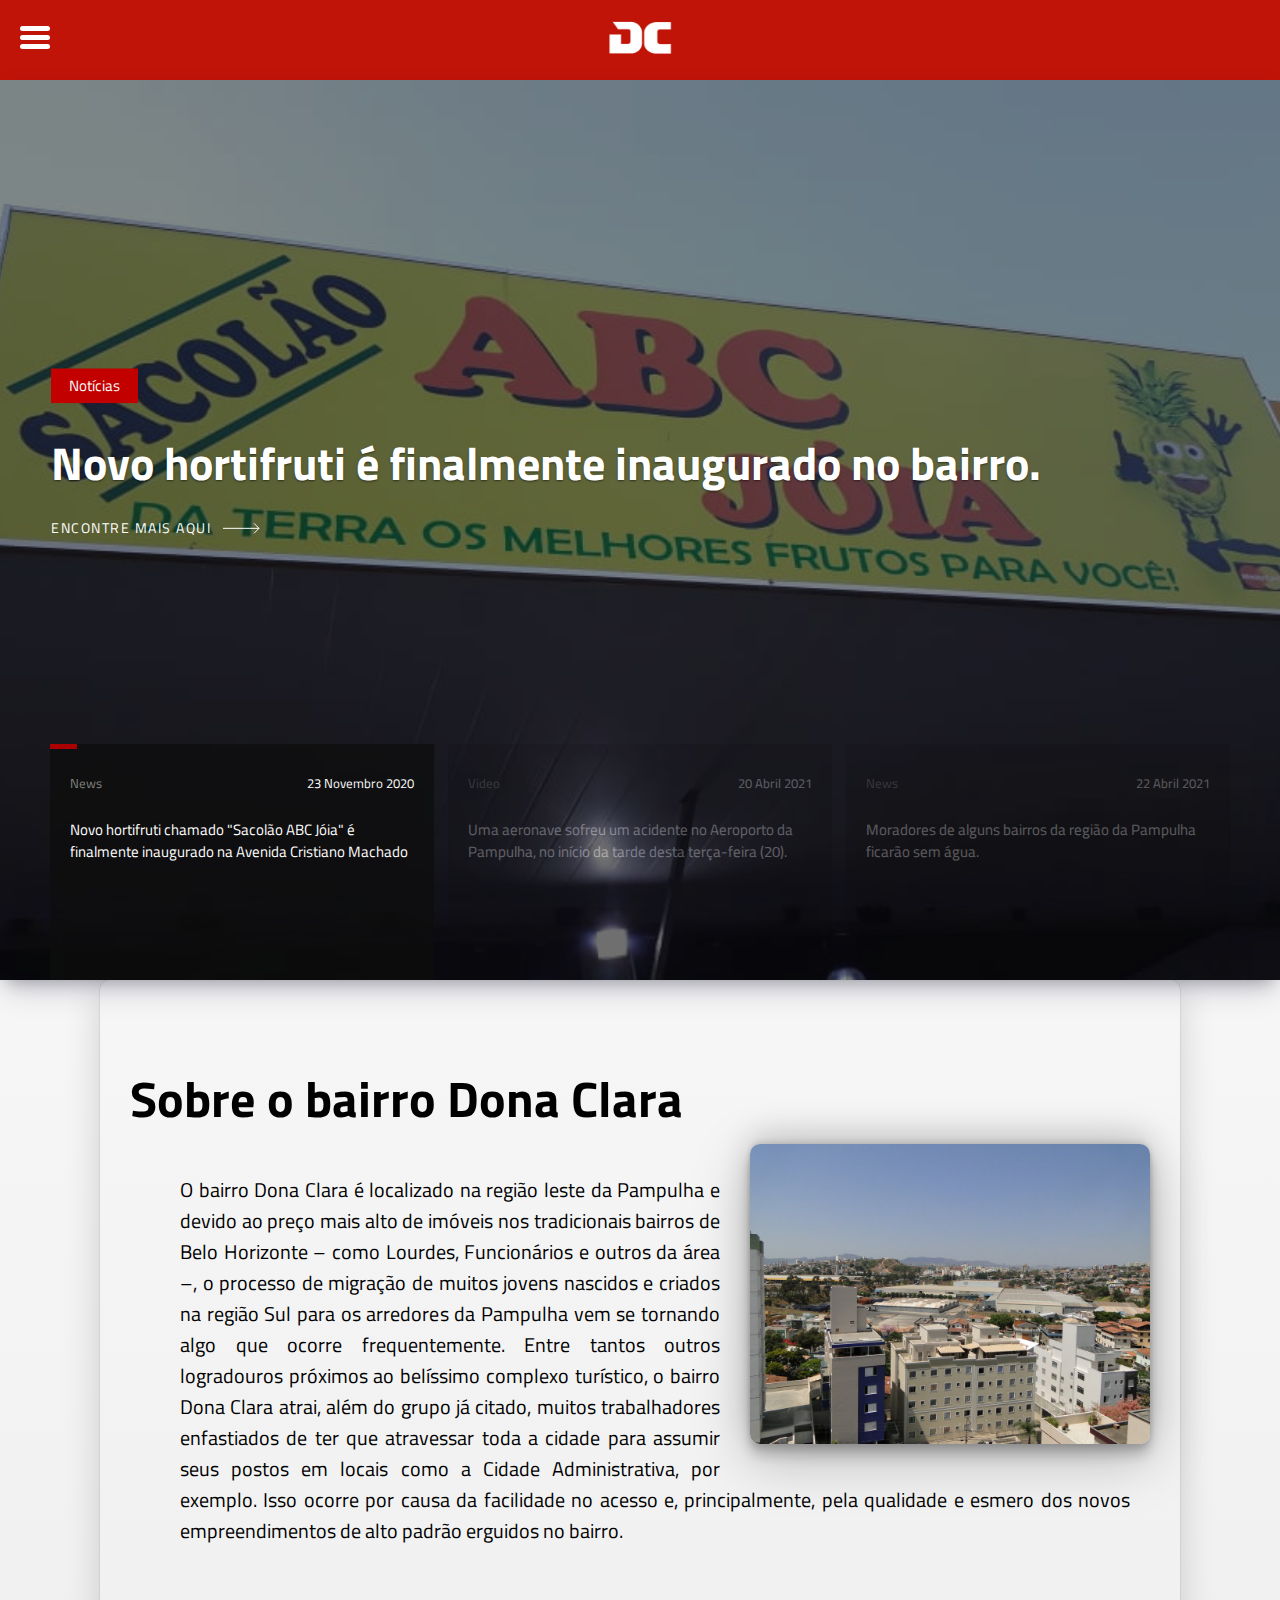
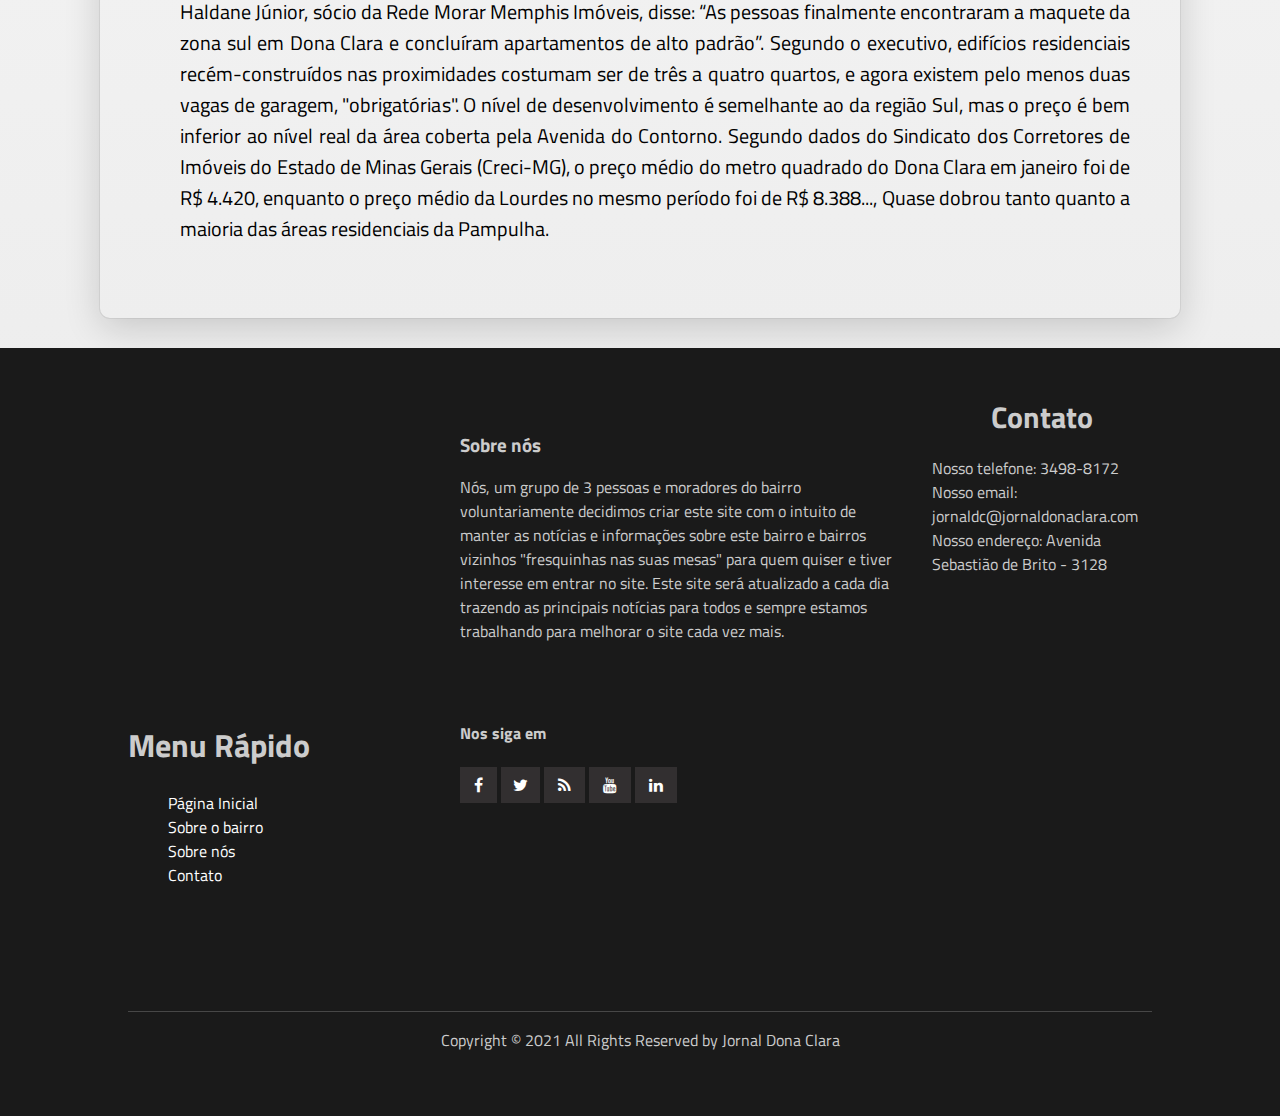
<file: JornalDC/index.html>
<!DOCTYPE html>
<html lang="pt" >
<head>
  <meta charset="UTF-8">
  <title>O Jornal Dona Clara</title>
  <link rel="shortcut icon" href="./img/icone-dc.ico" type="image/x-icon" />
  <link rel="stylesheet" href="./main.css">
  <link rel="preconnect" href="https://fonts.gstatic.com">
  <link href="https://fonts.googleapis.com/css2?family=Oswald&display=swap" rel="stylesheet">
</head>
<body>
  <header class="navbar">
    <img src="./img/logo-dc.png" alt="DC" class="logoDC">
    <div id="menu">
      <div id="menu-bar" onclick="menuOnClick()">
        <div id="bar1" class="bar"></div>
        <div id="bar2" class="bar"></div>
        <div id="bar3" class="bar"></div>
      </div>
      <nav class="nav" id="nav">
        <ul>
          <li><a href="#comecoDaPagina">Página Inicial</a></li>
          <li><a href="#InformacoesBairro">Sobre o bairro</a></li>
          <li><a href="#Footer">Sobre nós</a></li>
          <li><a href="#Footer">Contato</a></li>
        </ul>
      </nav>
    </div>
    <div class="menu-bg" id="menu-bg"></div>
  </header>
  <main>
    <section id="comecoDaPagina" class="noticias">
      <div class="carousel">
        <div class="progress-bar progress-bar--primary hide-on-desktop">
          <div class="progress-bar__fill"></div>
        </div>
        <header class="main-post-wrapper">
          <div class="slides">
            <article class="main-post main-post--active">
              <div class="main-post__image">
                <img src="./img/hortifruti-dc.jpeg" alt="Imagem do hortifruti no bairro Dona Clara" />
              </div>
              <article class="noticia1">
                <div class="main-post__content">
                  <div class="main-post__tag-wrapper">
                    <span class="main-post__tag">Notícias</span>
                  </div>
                  <h1 class="main-post__title">Novo hortifruti é finalmente inaugurado no bairro.</h1>
                  <a class="main-post__link" href="./páginas/noticia hortifruti/hortifruti.html">
                    <span class="main-post__link-text">encontre mais aqui</span>
                    <svg class="main-post__link-icon main-post__link-icon--arrow" width="37" height="12"
                      viewBox="0 0 37 12" fill="none" xmlns="http://www.w3.org/2000/svg">
                      <path d="M0 6H36.0001M36.0001 6L31.0001 1M36.0001 6L31.0001 11" stroke="white" />
                    </svg>
                  </a>
                </div>
              </article>
            </article>
            <article class="main-post main-post--not-active">
              <div class="main-post__image">
                <img src="./img/aviao-pampulha.jpg" />
              </div>
              <article class="noticia2">
                <div class="main-post__content">
                  <div class="main-post__tag-wrapper">
                    <span class="main-post__tag">Video</span>
                  </div>
                  <h1 class="main-post__title">Copiloto morre e outros dois ficam feridos em acidente com jatinho no
                  aeroporto da Pampulha.</h1>
                  <iframe width="360" height="155" src="https://www.youtube.com/embed/m-DshUCbc_4"
                    title="YouTube video player" frameborder="0"
                    allow="accelerometer; autoplay; clipboard-write; encrypted-media; gyroscope; picture-in-picture"
                    class="iframeYoutube" allowfullscreen data-lity>Ver vídeo</iframe>
  
                  <span class="main-post__link-text"></span>
  
                </div>
              </article>
            </article>
            <article class="main-post main-post--not-active">
              <div class="main-post__image">
                <img src="./img/torneirasemagua.jpg" />
              </div>
              <article class="noticia3">
                <div class="main-post__content">
                  <div class="main-post__tag-wrapper">
                    <span class="main-post__tag">News</span>
                  </div>
                  <h1 class="main-post__title">Sem água! Bairros da Pampulha terão abastecimento suspenso.
                  </h1>
                  <a class="main-post__link" href="./páginas/noticia água/agua.html">
                    <span class="main-post__link-text">encontre mais aqui</span>
                    <svg class="main-post__link-icon main-post__link-icon--arrow" width="37" height="12"
                      viewBox="0 0 37 12" fill="none" xmlns="http://www.w3.org/2000/svg">
                      <path d="M0 6H36.0001M36.0001 6L31.0001 1M36.0001 6L31.0001 11" stroke="white" />
                    </svg>
                  </a>
                </div>
              </article>
            </article>
          </div>
        </header>
  
        <div class="posts-wrapper hide-on-mobile">
          <article class="post post--active">
            <div class="progress-bar">
              <div class="progress-bar__fill"></div>
            </div>
            <header class="post__header">
              <span class="post__tag">News</span>
              <p class="post__published">23 Novembro 2020</p>
            </header>
            <h2 class="post__title">Novo hortifruti chamado "Sacolão ABC Jóia" é finalmente inaugurado na Avenida
              Cristiano Machado</h2>
          </article>
          <article class="post">
            <div class="progress-bar">
              <div class="progress-bar__fill"></div>
            </div>
            <header class="post__header">
              <span class="post__tag">Video</span>
              <p class="post__published">20 Abril 2021</p>
            </header>
            <h2 class="post__title">Uma aeronave sofreu um acidente no Aeroporto da Pampulha, no início da tarde desta
              terça-feira (20). </h2>
          </article>
          <article class="post">
            <div class="progress-bar">
              <div class="progress-bar__fill"></div>
            </div>
            <header class="post__header">
              <span class="post__tag">News</span>
              <p class="post__published">22 Abril 2021</p>
            </header>
            <h2 class="post__title">Moradores de alguns bairros da região da Pampulha ficarão sem água.
            </h2>
          </article>
        </div>
      </div>
    </section>
  
    <main>
      <div id="InformacoesBairro" class="sobreBairro">
        <article class="informacoesBairro">
          <h1 class="tituloSobreBairro">Sobre o bairro Dona Clara</h1>
          <br>
          <img src="./img/bairro-dona-clara.jpg" alt="Foto do bairro Dona Clara" title="Foto do bairro Dona Clara"
            class="fotoBairro">
  
          <p class="primeiroP">ㅤㅤㅤO bairro Dona Clara é localizado na região leste da Pampulha e devido ao preço mais alto
            de imóveis nos tradicionais bairros de Belo Horizonte – como Lourdes, Funcionários e outros da área –, o
            processo de migração de muitos jovens nascidos e criados na região Sul para os arredores da Pampulha vem se
            tornando algo que ocorre frequentemente. Entre tantos outros logradouros próximos ao belíssimo complexo
            turístico, o bairro Dona Clara atrai, além do grupo já citado, muitos trabalhadores enfastiados de ter que
            atravessar toda a cidade para assumir seus postos em locais como a Cidade Administrativa, por exemplo. Isso
            ocorre por causa da facilidade no acesso e, principalmente, pela qualidade e esmero dos novos empreendimentos
            de alto padrão erguidos no bairro.
          </p>
  
          <p class="segundoP">
            ㅤㅤㅤHaldane Júnior, sócio da Rede Morar Memphis Imóveis, disse: “As pessoas finalmente encontraram a maquete da
            zona sul em Dona Clara e concluíram apartamentos de alto padrão”. Segundo o executivo, edifícios residenciais
            recém-construídos nas proximidades costumam ser de três a quatro quartos, e agora existem pelo menos duas
            vagas de garagem, "obrigatórias". O nível de desenvolvimento é semelhante ao da região Sul, mas o preço é bem
            inferior ao nível real da área coberta pela Avenida do Contorno. Segundo dados do Sindicato dos Corretores de
            Imóveis do Estado de Minas Gerais (Creci-MG), o preço médio do metro quadrado do Dona Clara em janeiro foi de
            R$ 4.420, enquanto o preço médio da Lourdes no mesmo período foi de R$ 8.388..., Quase dobrou tanto quanto a
            maioria das áreas residenciais da Pampulha.
          </p>
          <br>
        </article>
      </div>
      </article>
      </div>
      <footer>
        <article id="Footer" class="footerContent">
          <footer>
            <div class="footer">
              <div class="footer_sobre">
                <h3>Sobre nós</h3>
                <p class="paragrafoFooter">Nós, um grupo de 3 pessoas e moradores do bairro voluntariamente decidimos
                  criar este site com o intuito de manter as notícias e informações sobre este bairro e bairros vizinhos
                  "fresquinhas nas suas mesas" para quem quiser e tiver interesse em entrar no site. Este site será
                  atualizado a cada dia trazendo as principais notícias para todos e sempre estamos trabalhando para
                  melhorar o site cada vez mais.</p>
              </div>
              <div class="footer_main">
                <h3 class="textoContato">Contato</h3>
                <div class="informacoesfooter">
                  <p>Nosso telefone: 3498-8172</p>
                  <p>Nosso email: jornaldc@jornaldonaclara.com</p>
                  <p>Nosso endereço: Avenida Sebastião de Brito - 3128</p>
                </div>
              </div>
              <div class="iconesSociaisFooter">
                <h4 class="_14">Nos siga em</h4>
                <ul class="social-icons">
                  <li><a href="# class="social-icon"> <i class="fa fa-facebook"></i></a></li>
                  <li><a href="#" class="social-icon"> <i class="fa fa-twitter"></i></a></li>
                  <li><a href="#" class="social-icon"> <i class="fa fa-rss"></i></a></li>
                  <li><a href="#" class="social-icon"> <i class="fa fa-youtube"></i></a></li>
                  <li><a href="#" class="social-icon"> <i class="fa fa-linkedin"></i></a></li>
                </ul>
              </div>
              <div class="googlemaps">
                <iframe
                  src="https://www.google.com/maps/embed?pb=!1m18!1m12!1m3!1d3752.48230401777!2d-43.94335758508658!3d-19.861846186641912!2m3!1f0!2f0!3f0!3m2!1i1024!2i768!4f13.1!3m3!1m2!1s0xa69a9cff481ac1%3A0xbb876236689b71d!2sAv.%20Sebasti%C3%A3o%20de%20Brito%2C%20Belo%20Horizonte%20-%20MG%2C%2031270-705!5e0!3m2!1spt-BR!2sbr!4v1619804246897!5m2!1spt-BR!2sbr"
                  width="300" height="250" style="border:0;" allowfullscreen="" loading="lazy"></iframe>
              </div>
              <div class="menuRapido">
                <h1>Menu Rápido</h1>
                <ul>
                  <li><a href="#comecoDaPagina">Página Inicial</a></li>
                  <li><a href="#InformacoesBairro">Sobre o bairro</a></li>
                  <li><a href="#SobreNos">Sobre nós</a></li>
                  <li><a href="#Footer">Contato</a></li>
                </ul>
              </div>
            </div>
            </div>
            </div>
            <div class="copyright">
              Copyright © 2021 All Rights Reserved by Jornal Dona Clara
            </div>
        </article>
      </footer>
    </main>
  <script src="./script.js"></script>
</body>
</html>
</file>
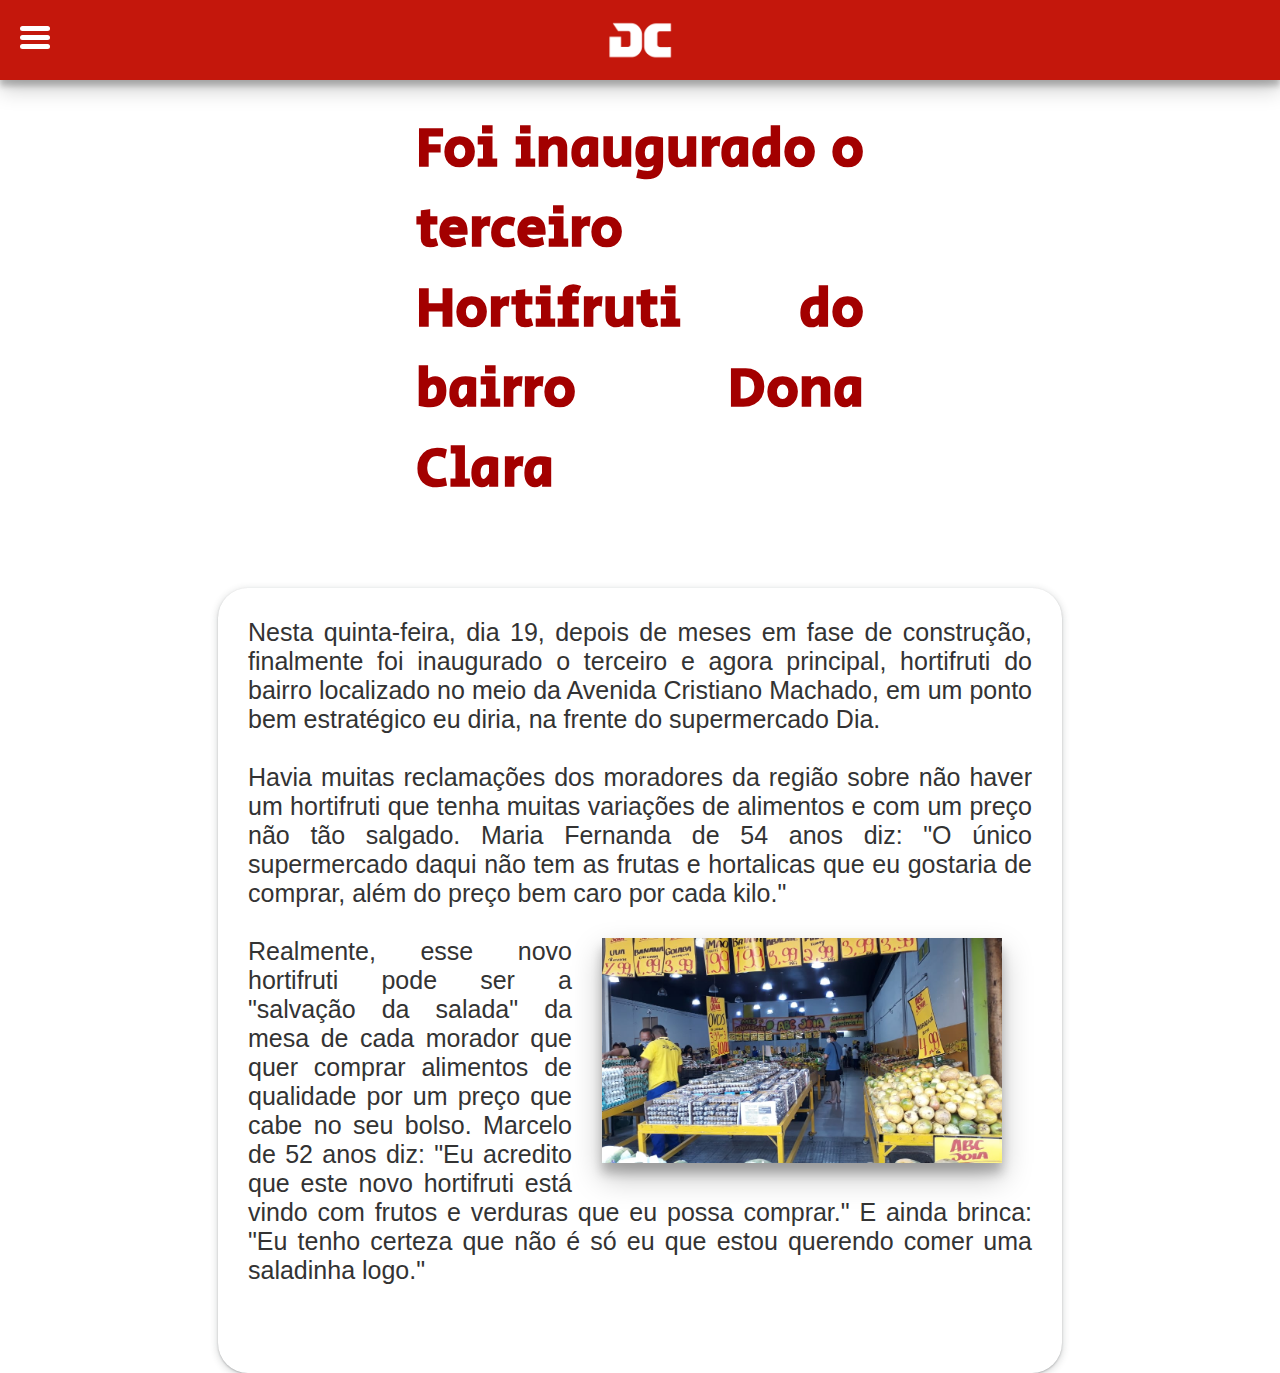
<file: JornalDC/páginas/noticia hortifruti/hortifruti.html>
<!DOCTYPE html>
<html lang="pt">

<head>
  <meta charset="UTF-8">
  <meta http-equiv="X-UA-Compatible" content="IE=edge">
  <meta name="viewport" content="width=device-width, initial-scale=1.0">
  <title>DC - Hortifruti construído</title>
  <link rel="stylesheet" href="./hortifruti.css">
  <link rel="shortcut icon" href="./img/icone-dc.ico" type="image/x-icon" />
  <link rel="stylesheet" href="https://use.fontawesome.com/releases/v5.3.1/css/all.css"
    integrity="sha384-mzrmE5qonljUremFsqc01SB46JvROS7bZs3IO2EmfFsd15uHvIt+Y8vEf7N7fWAU" crossorigin="anonymous">
  <link rel="preconnect" href="https://fonts.gstatic.com">
  <link href="https://fonts.googleapis.com/css2?family=Open+Sans&display=swap" rel="stylesheet">
  <link href="https://fonts.googleapis.com/css2?family=Nunito+Sans&display=swap" rel="stylesheet">
  <link href="https://fonts.googleapis.com/css2?family=Secular+One&display=swap" rel="stylesheet">
</head>

<body>
  <header class="navbar">
    <img src="./img/logo-dc.png" alt="DC" class="logoDC">
    <div id="menu">
      <div id="menu-bar" onclick="menuOnClick()">
        <div id="bar1" class="bar"></div>
        <div id="bar2" class="bar"></div>
        <div id="bar3" class="bar"></div>
      </div>
      <nav class="nav" id="nav">
        <ul>
          <li><a href="javascript:void(0)" onClick="history.go(-1); return false;">Página Inicial</a></li>
          <li><a href="javascript:void(0)" onClick="history.go(-1); return false;">Sobre o bairro</a></li>
          <li><a href="javascript:void(0)" onClick="history.go(-1); return false;">Sobre nós</a></li>
          <li><a href="javascript:void(0)" onClick="history.go(-1); return false;">Contato</a></li>
        </ul>
      </nav>
    </div>
    <div class="menu-bg" id="menu-bg"></div>
  </header>
  <section class="noticia">
    <h1 class="titulo-noticia">Foi inaugurado o terceiro Hortifruti do bairro Dona Clara</h1>
    <br><br>
    <p class="corpo-noticia">
      Nesta quinta-feira, dia 19, depois de meses em fase de construção, finalmente foi inaugurado o terceiro e agora
      principal, hortifruti do bairro localizado no meio da Avenida Cristiano Machado, em um ponto bem estratégico eu
      diria, na frente do supermercado Dia.
      <br>
      <br>
      Havia muitas reclamações dos moradores da região sobre não haver um hortifruti que tenha muitas variações de
      alimentos e com um preço não tão salgado. Maria Fernanda de 54 anos diz: "O único supermercado daqui não tem as
      frutas e hortalicas que eu gostaria de comprar, além do preço bem caro por cada kilo."
      <br>
      <img src="./img/hortifruti-dc.jpeg" alt="Foto do Hortifruti" title="Foto do Hortifruti" class="fotoHF">
      <br>
      Realmente, esse novo hortifruti pode ser a "salvação da salada" da mesa de cada morador que quer comprar alimentos
      de qualidade por um preço que cabe no seu bolso. Marcelo de 52 anos diz: "Eu acredito que este novo hortifruti
      está vindo com frutos e verduras que eu possa comprar." E ainda brinca: "Eu tenho certeza que não é só eu que
      estou querendo comer uma saladinha logo."
      <br>
      <br>
      <br>
    </p>
  </section>
  <script src="./hortifruti.js"></script>
</body>

</html>
</file>
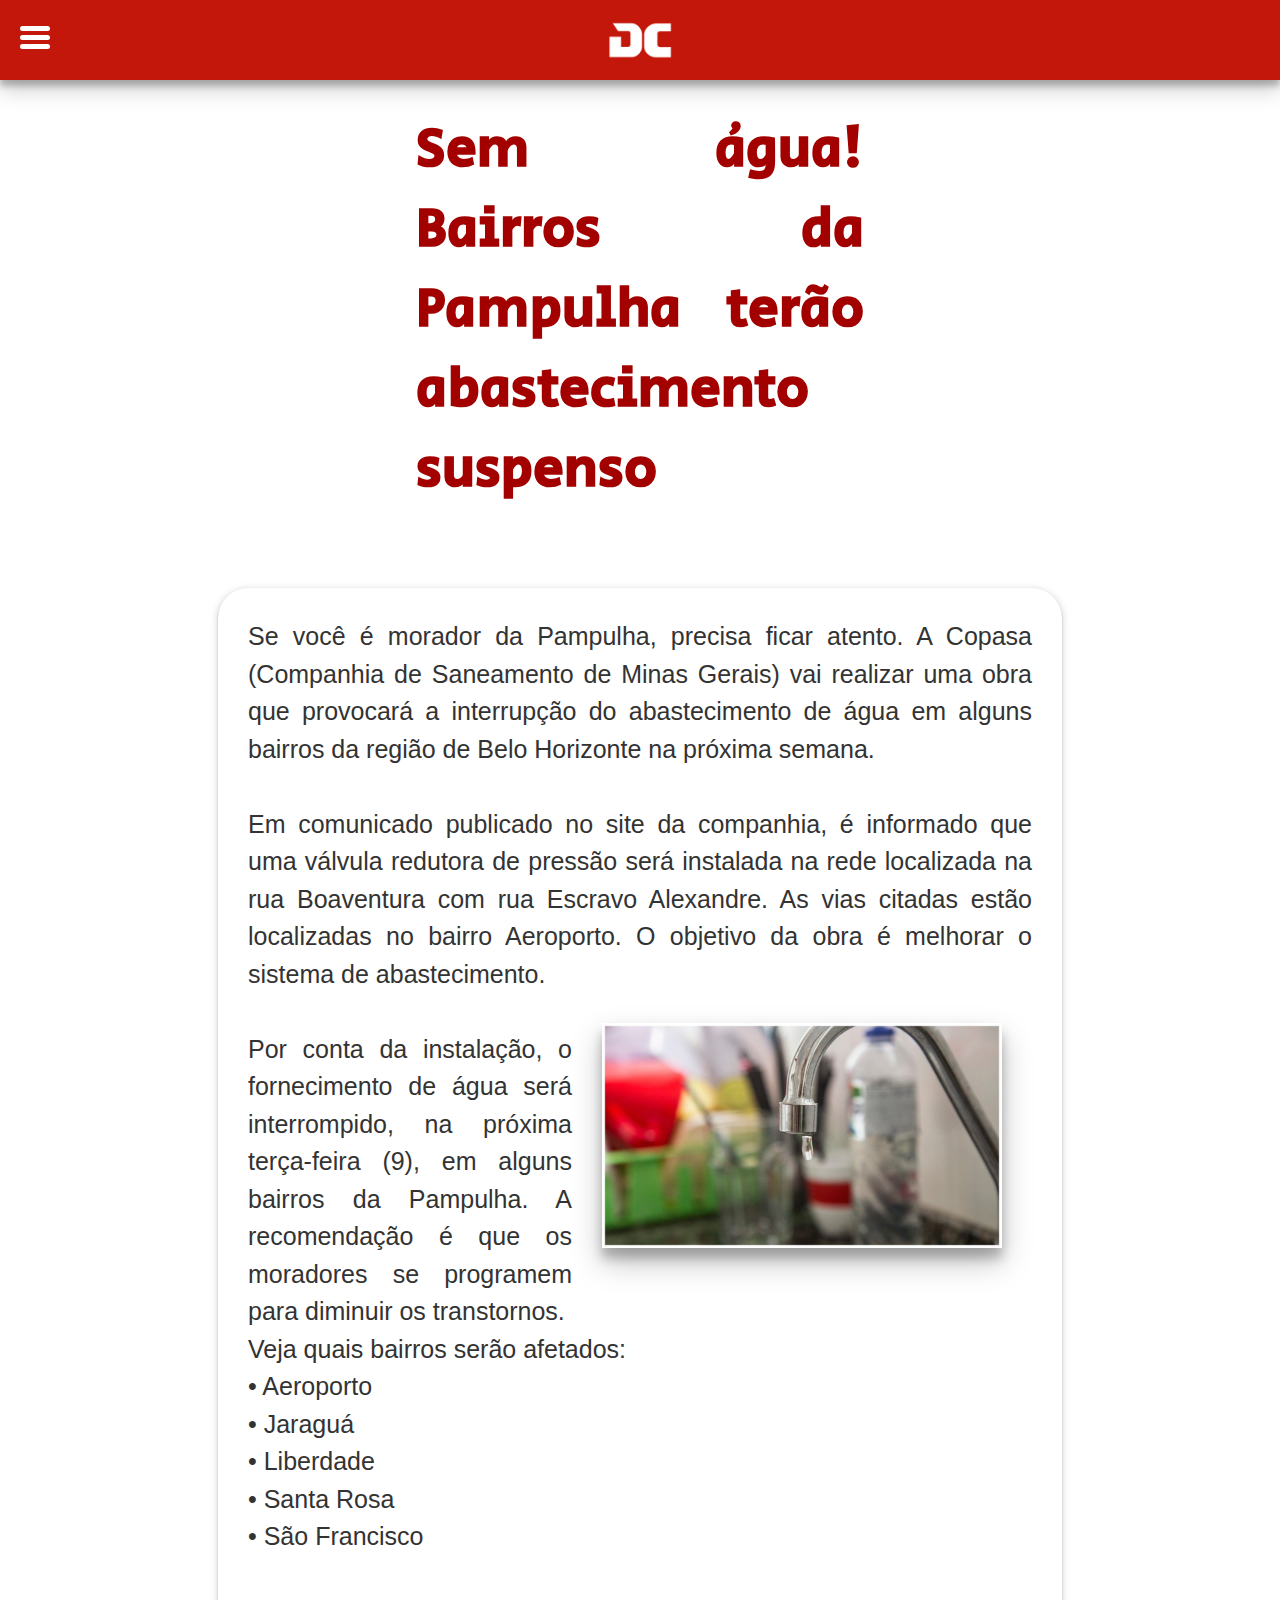
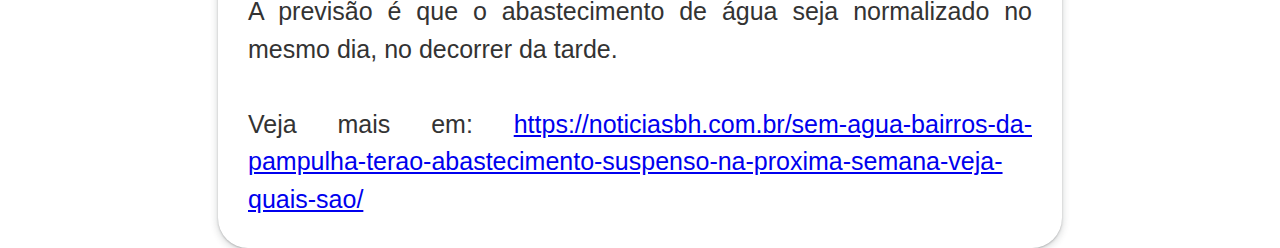
<file: JornalDC/páginas/noticia água/agua.html>
<!DOCTYPE html>
<html lang="pt">

<head>
  <meta charset="UTF-8">
  <meta http-equiv="X-UA-Compatible" content="IE=edge">
  <meta name="viewport" content="width=device-width, initial-scale=1.0">
  <title>DC - Moradores sem água</title>
  <link rel="stylesheet" href="./agua.css">
  <link rel="shortcut icon" href="./img/icone-dc.ico" type="image/x-icon" />
  <link rel="stylesheet" href="https://use.fontawesome.com/releases/v5.3.1/css/all.css"
    integrity="sha384-mzrmE5qonljUremFsqc01SB46JvROS7bZs3IO2EmfFsd15uHvIt+Y8vEf7N7fWAU" crossorigin="anonymous">
  <link rel="preconnect" href="https://fonts.gstatic.com">
  <link href="https://fonts.googleapis.com/css2?family=Open+Sans&display=swap" rel="stylesheet">
  <link href="https://fonts.googleapis.com/css2?family=Nunito+Sans&display=swap" rel="stylesheet">
  <link href="https://fonts.googleapis.com/css2?family=Secular+One&display=swap" rel="stylesheet">
</head>

<body>
  <header class="navbar">
    <img src="./img/logo-dc.png" alt="DC" class="logoDC">
    <div id="menu">
      <div id="menu-bar" onclick="menuOnClick()">
        <div id="bar1" class="bar"></div>
        <div id="bar2" class="bar"></div>
        <div id="bar3" class="bar"></div>
      </div>
      <nav class="nav" id="nav">
        <ul>
          <li><a href="javascript:void(0)" onClick="history.go(-1); return false;">Página Inicial</a></li>
          <li><a href="javascript:void(0)" onClick="history.go(-1); return false;">Sobre o bairro</a></li>
          <li><a href="javascript:void(0)" onClick="history.go(-1); return false;">Sobre nós</a></li>
          <li><a href="javascript:void(0)" onClick="history.go(-1); return false;">Contato</a></li>
        </ul>
      </nav>
    </div>
    <div class="menu-bg" id="menu-bg"></div>
  </header>
  <section class="noticia">
    <h1 class="titulo-noticia">Sem água! Bairros da Pampulha terão abastecimento suspenso</h1>
    <br><br>
    <p class="corpo-noticia">
      Se você é morador da Pampulha, precisa ficar atento. A Copasa (Companhia de Saneamento de Minas Gerais) vai
      realizar uma obra que provocará a interrupção do abastecimento de água em alguns bairros da região de Belo
      Horizonte na próxima semana.
      <br>
      <br>
      Em comunicado publicado no site da companhia, é informado que uma válvula redutora de pressão será instalada na
      rede localizada na rua Boaventura com rua Escravo Alexandre. As vias citadas estão localizadas no bairro
      Aeroporto. O objetivo da obra é melhorar o sistema de abastecimento.
      <br>
      <img src="./img/torneira-2.jpg" alt="Foto torneira sem água" title="Foto torneira sem água" class="fotoHF">
      <br>
      Por conta da instalação, o fornecimento de água será interrompido, na próxima terça-feira (9), em alguns bairros
      da Pampulha. A recomendação é que os moradores se programem para diminuir os transtornos. <br> Veja quais bairros
      serão afetados:
      <br>
      &bull; Aeroporto <br>
      &bull; Jaraguá <br>
      &bull; Liberdade <br>
      &bull; Santa Rosa <br>
      &bull; São Francisco <br>
      <br>
      A previsão é que o abastecimento de água seja normalizado no mesmo dia, no decorrer da tarde.
      <br>
      <br>
      Veja mais em:
      <a href="https://noticiasbh.com.br/sem-agua-bairros-da-pampulha-terao-abastecimento-suspenso-na-proxima-semana-veja-quais-sao/"
        target="_blank">https://noticiasbh.com.br/sem-agua-bairros-da-pampulha-terao-abastecimento-suspenso-na-proxima-semana-veja-quais-sao/
      </a>
    </p>
  </section>
  <script src="./agua.js"></script>
</body>

</html>
</file>
<file: JornalDC/main.css>
@import url("https://fonts.googleapis.com/css?family=Titillium+Web:400,700&display=swap");
@import url(http://fonts.googleapis.com/css?family=Lato);
@import url(https://cdnjs.cloudflare.com/ajax/libs/font-awesome/4.6.3/css/font-awesome.css);
*,
*::before,
*::after {
  box-sizing: border-box;
}

html {
  scroll-behavior: smooth;
  overflow-x: hidden;
}

body {
  margin: 0;
  padding: 0;
  background-image: linear-gradient(#ffffff, #e7e7e7);
  font-family: "Titillium Web", sans-serif;
}

.navbar {
  background-color: #c01408;
  width: 100%;
  height: 80px;
  box-shadow: rgba(0, 0, 0, 0.19) 0px 10px 20px, rgba(0, 0, 0, 0.23) 0px 6px 6px;
}

.logoDC {
  width: 70px;
  height: 70px;
  display: block;
  margin: 0 auto;
  padding-top: 5px;
}

.barra-pesquisa {
  position: relative;
  bottom: 35px;
  right: 570px;
}

#menu {
  z-index: 9999;
}

#menu-bar {
  width: 30px;
  height: 40px;
  margin: 30px 0 20px 20px;
  cursor: pointer;
  z-index: 999;
}

.bar {
  height: 5px;
  width: 100%;
  background-color: #ffffff;
  display: block;
  border-radius: 5px;
  transition: 0.3s ease;
  z-index: 999;
}

#bar1 {
  transform: translateY(-4px);
}

#bar3 {
  transform: translateY(4px);
}

.nav {
  transition: 0.3s ease;
  display: none;
}

.nav ul {
  padding: 0 22px;
}

.nav li {
  list-style: none;
  padding: 12px 0;
}

.nav li a {
  color: white;
  font-size: 20px;
  text-decoration: none;
}

.nav li a:hover {
  font-weight: bold;
}

.menu-bg, #menu {
  top: 0;
  left: 0;
  position: absolute;
  z-index: 999;
}

.menu-bg {
  z-index: 1;
  width: 0;
  height: 0;
  margin: 30px 0 20px 20px;
  background: radial-gradient(circle, #ff5353, #C4170C);
  border-radius: 50%;
  transition: 0.3s ease;
  box-shadow: rgba(0, 0, 0, 0.25) 0px 54px 55px, rgba(0, 0, 0, 0.12) 0px -12px 30px, rgba(0, 0, 0, 0.12) 0px 4px 6px, rgba(0, 0, 0, 0.17) 0px 12px 13px, rgba(0, 0, 0, 0.09) 0px -3px 5px;
}

.change {
  display: block;
}

.change .bar {
  background-color: white;
}

.change #bar1 {
  transform: translateY(4px) rotateZ(-45deg);
}

.change #bar2 {
  opacity: 0;
}

.change #bar3 {
  transform: translateY(-6px) rotateZ(45deg);
}

.change-bg {
  width: 520px;
  height: 460px;
  transform: translate(-60%,-30%);
}

.carousel {
  min-height: 100vh;
  display: grid;
  grid-template-rows: 1fr 3fr 1.5fr;
  grid-template-columns: 50px 1fr 1fr 1fr 1fr 50px;
  row-gap: 2vh;
  position: relative;
  z-index: 0;
}

.progress-bar {
  position: absolute;
  top: 0;
  left: 0;
  height: 5px;
  width: 100%;
}

.progress-bar__fill {
  width: 0;
  height: inherit;
  background: #aa0000;
  transition: all 0.16s;
}

.progress-bar--primary {
  z-index: 2;
}

.main-post-wrapper {
  grid-row: 1/4;
  grid-column: 1/7;
  position: relative;
}

.slides {
  width: 100%;
  height: 100%;
  position: relative;
  overflow: hidden;
  box-shadow: rgba(50, 50, 93, 0.25) 0px 13px 27px -5px, rgba(0, 0, 0, 0.3) 0px 8px 16px -8px;
}

.main-post {
  position: absolute;
  top: 100%;
  right: 0;
  left: 0;
  bottom: 0;
  width: 100%;
  height: 100%;
}

.main-post__image {
  position: absolute;
  top: 0;
  left: 0;
  width: 100%;
  height: 100%;
  bottom: 0;
}

.main-post__image img {
  width: 100%;
  height: 100%;
  display: block;
  -o-object-fit: cover;
     object-fit: cover;
}

.main-post__image::before {
  content: "";
  display: block;
  position: absolute;
  top: 0;
  left: 0;
  width: 100%;
  height: 100%;
  background: rgba(14, 13, 14, 0.5);
}

.main-post__content {
  position: absolute;
  top: 40%;
  left: 4%;
  transform: translateY(-40%);
  color: #fff;
  width: 90%;
}

.main-post__tag-wrapper {
  margin: 0;
  display: inline-flex;
  overflow: hidden;
}

.main-post__tag {
  font-size: 0.95em;
  background: #c20000;
  padding: 6px 18px;
}

.main-post__title {
  font-weight: 700;
  font-size: 1.95em;
  line-height: 1.25;
  text-shadow: 0 1px 2px rgba(0, 0, 0, 0.5);
}

.main-post__link {
  position: relative;
  bottom: 8px;
  text-decoration: none;
  color: #fff;
  text-transform: uppercase;
  letter-spacing: 1.5px;
  display: inline-flex;
  align-items: center;
}
.main-post__link-text {
  font-size: 0.9em;
}
.main-post__link-icon--arrow {
  margin-left: 12px;
}
.main-post__link-icon--play-btn {
  margin-right: 12px;
}

.main-post__link:hover .main-post__link-text,
.main-post__link:hover .main-post__link-icon--arrow path {
  color: #c20000;
  stroke: #c20000;
}

.main-post--active {
  top: 0;
  z-index: 1;
  transition: top 0.9s 0.4s ease-out;
}

.main-post--not-active {
  top: 100%;
  z-index: 0;
  transition: top 0.75s 2s;
}

.main-post.main-post--active .main-post__tag-wrapper {
  width: 25%;
  transition: all 0.98s 1.9s;
}

.main-post.main-post--not-active .main-post__tag-wrapper {
  width: 0;
  transition: width 0.3s 0.2s;
}

.main-post.main-post--active .main-post__title {
  opacity: 1;
  transform: translateY(0);
  transition: opacity 0.8s 1.42s, transform 0.5s 1.4s;
}

.main-post.main-post--not-active .main-post__title {
  transform: translateY(40px);
  opacity: 0;
  transition: transform 0.2s 0.35s, opacity 0.5s 0.2s;
}

.main-post.main-post--active .main-post__link {
  opacity: 1;
  transition: opacity 0.9s 2.2s;
}

.main-post.main-post--not-active .main-post__link {
  opacity: 0;
  transition: opacity 0.5s 0.2s;
}

.posts-wrapper {
  grid-row: 3/4;
  grid-column: 3/6;
  display: grid;
  grid-template-columns: repeat(3, 1fr);
  -moz-column-gap: 14px;
       column-gap: 14px;
  z-index: 1;
}

.iframeYoutube {
  position: relative;
  bottom: 80px;
  grid-row: 3/4;
  float: right;
  display: inline;
  margin: 0;
  padding: 0;
}

.post {
  background: rgba(14, 13, 14, 0.6);
  opacity: 0.3;
  color: #fff;
  position: relative;
  padding: 16px 20px;
  
}

.post__header {
  display: flex;
  justify-content: space-between;
  align-items: center;
  font-size: 0.8em;
}
.post__tag {
  color: #80837e;
}
.post__title {
  font-weight: 400;
  font-size: 0.95em;
  line-height: 1.5;
}
.post--active {
  opacity: 1;
  background: rgba(14, 13, 14, 0.75);
}
.post:not(.post--active) {
  pointer-events: none;
}

.hide-on-mobile {
  display: none;
}

@media screen and (min-width: 768px) {
  .main-post__title {
    font-size: 2.9em;
  }
}
@media screen and (min-width: 1024px) {
  .hide-on-mobile {
    display: grid;
  }

  .posts-wrapper {
    grid-column: 2/6;
  }

  .hide-on-desktop {
    display: none;
  }
}
@media screen and (min-width: 1440px) {
  .main-post__content {
    width: 45%;
  }

  .posts-wrapper {
    grid-column: 3/6;
  }
}

.informacoesBairro {
  display: flexbox;
  height: auto;
  padding-left: 30px;
  margin-right: 100px;
  margin-left: 100px;
  margin-bottom: 30px;
  border-radius: 10px;
  box-shadow: rgba(0, 0, 0, 0.16) 0px 10px 36px 0px, rgba(0, 0, 0, 0.06) 0px 0px 0px 1px;
}

.fotoBairro {
  margin: 30px;
  max-height: 400px;
  max-width: 400px;
  float: right;
  margin-top: 140px;
  border: 5px;
  border-radius: 10px;
  box-shadow: rgba(0, 0, 0, 0.25) 0px 14px 55px, rgba(0, 0, 0, 0.12) 0px -12px 30px, rgba(0, 0, 0, 0.12) 0px 4px 6px, rgba(0, 0, 0, 0.17) 0px 12px 13px, rgba(0, 0, 0, 0.09) 0px -3px 5px;
}

.tituloSobreBairro {
  margin: 0;
  padding: 0;
  float: left;
  display: inline-block;
  padding-top: 80px;
  padding-bottom: 20px;
  font-size: 50px;

}

.primeiroP {
  padding-top: 120px;
  font-size: 20px;
  text-align: left;
  text-align: justify;
  margin: 50px;
}

.segundoP {
  font-size: 20px;
  text-align: left;
  text-align: justify;
  margin: 50px;
}

.footerBlock {
  width: 100%;
  height: 300px;
  background-color: #32373B;
  padding-left: 100px;
  padding-right: 100px;
  box-shadow: rgba(0, 0, 0, 0.56) 0px 22px 70px 4px;
}

.logoInsta {
  height: 50px;
  width: 50px;
}

.texto1 {
  margin: 0 auto;
  color: #F7F4F3;
  font-size: 40px;
  padding-top: 80px;
  letter-spacing: 1.8px;
  font-family: "Titillium Web";
}

.texto2 {
  margin: 0 auto;
  padding-top: 40px;
  position: relative;
  right: 180px;
  text-align: center;
  font-size: 40px;
  font-family: "Titillium Web";
  color: #F7F4F3;
}

.footer-social-icons {
  width: 350px;
  display:block;
  margin: 0 auto;
  float: left;
}

.social-icon {
  color: #fff;
}

ul.social-icons {
  margin-top: 10px;
  margin-left: 0;
  padding: 0;
}

.social-icons li {
  vertical-align: top;
  display: inline;
  height: 100px;
  margin-left: 0;
}

.social-icons a {
  color: #fff;
  text-decoration: none;
}

.fa-facebook {
  padding:10px 14px;
  -o-transition:.5s;
  -ms-transition:.5s;
  -moz-transition:.5s;
  -webkit-transition:.5s;
  transition: .5s;
  background-color: #322f30;
}

.fa-facebook:hover {
  background-color: #3d5b99;
}

.fa-twitter {
  padding:10px 12px;
  -o-transition:.5s;
  -ms-transition:.5s;
  -moz-transition:.5s;
  -webkit-transition:.5s;
  transition: .5s;
  background-color: #322f30;
}

.fa-twitter:hover {
  background-color: #00aced;
}

.fa-rss {
  padding:10px 14px;
  -o-transition:.5s;
  -ms-transition:.5s;
  -moz-transition:.5s;
  -webkit-transition:.5s;
  transition: .5s;
  background-color: #322f30;
}

.fa-rss:hover {
  background-color: #eb8231;
}

.fa-youtube {
  padding:10px 14px;
  -o-transition:.5s;
  -ms-transition:.5s;
  -moz-transition:.5s;
  -webkit-transition:.5s;
  transition: .5s;
  background-color: #322f30;
}

.fa-youtube:hover {
  background-color: #e64a41;
}

.fa-linkedin {
  padding:10px 14px;
  -o-transition:.5s;
  -ms-transition:.5s;
  -moz-transition:.5s;
  -webkit-transition:.5s;
  transition: .5s;
  background-color: #322f30;
}

.fa-linkedin:hover {
  background-color: #0073a4;
}

.fa-google-plus {
  padding:10px 9px;
  -o-transition:.5s;
  -ms-transition:.5s;
  -moz-transition:.5s;
  -webkit-transition:.5s;
  transition: .5s;
  background-color: #322f30;
}

.fa-google-plus:hover {
  background-color: #e25714;
}

.endereco {
  margin:8px;
  text-align: center;
  color: #F7F4F3;
}

.telefone {
  font-size: 20px;
  position: relative;
  left: 120px;
  padding-top: 50px;
  margin: 0;
  text-align: justify;
  color: #F7F4F3;
}

hr {
  margin: 0;
}

ul {
  list-style: none;
}
footer {
  padding: 2rem 4rem;
  background: #1a1a1a;
  color: #ccc;
}
.footer {
  display: grid;
  grid-template-columns: 1fr 2fr 1fr;
  justify-content: center;
  gap: 2rem;
}

h3 {
  font-weight: bold;
  margin-bottom: 1rem;
}
.footer_sobre p {
  font-size: 1rem;
}

.footer_main {
  position: relative;
  bottom: 70px;
  display: flex;
  flex-direction: column;
  align-items: center;
  justify-content: center;
}

.textoContato {
  font-size: 30px;
}

.copyright {
  margin-top: 2rem;
  text-align: center;
  padding: 1rem 0 0 0;
  border-top: 1px solid rgba(255, 255, 255, 0.2);
}

@media screen and (max-width: 700px) {
  .footer {
    grid-template-column: 1fr;
  }
}

.informacoesfooter p {
  margin: 0 auto;
}

.menuRapido {
  position: relative;
  grid-row: 2/8;
}

.menuRapido ul li {
  text-align: justify;
}

a {
  text-decoration: none;
  color: white;
}

.menuRapido li a:hover {
  color: rgb(76, 0, 255);
}

.googlemaps {
  display: inline;
  grid-row: 1/2;
}
</file>
<file: JornalDC/páginas/noticia hortifruti/hortifruti.css>
@import url("https://fonts.googleapis.com/css?family=Titillium+Web:400,700&display=swap");

body {
    margin: 0;
    padding: 0%;
    font-family: "Titillium Web", sans-serif;
}  

.navbar {
    background-color: #C4170C;
    width: 100%;
    height: 80px;
    box-shadow: rgba(0, 0, 0, 0.19) 0px 10px 20px, rgba(0, 0, 0, 0.23) 0px 6px 6px;
}

.logoDC {
    width: 70px;
    height: 70px;
    display: block;
    margin: 0 auto;
    padding-top: 5px;
}

.barra-pesquisa {
    position: relative;
    bottom: 35px;
    right: 570px;
}

#menu {
  z-index: 9999;
}

#menu-bar {
  width: 30px;
  height: 40px;
  margin: 30px 0 20px 20px;
  cursor: pointer;
  z-index: 999;
}

.bar {
  height: 5px;
  width: 100%;
  background-color: #ffffff;
  display: block;
  border-radius: 5px;
  transition: 0.3s ease;
  z-index: 999;
}

#bar1 {
  transform: translateY(-4px);
}

#bar3 {
  transform: translateY(4px);
}

.nav {
  transition: 0.3s ease;
  display: none;
}

.nav ul {
  padding: 0 22px;
}

.nav li {
  list-style: none;
  padding: 12px 0;
}

.nav li a {
  color: white;
  font-size: 20px;
  text-decoration: none;
}

.nav li a:hover {
  font-weight: bold;
}

.menu-bg, #menu {
  top: 0;
  left: 0;
  position: absolute;
  z-index: 999;
}

.menu-bg {
  z-index: 1;
  width: 0;
  height: 0;
  margin: 30px 0 20px 20px;
  background: radial-gradient(circle, #ff5353, #C4170C);
  border-radius: 50%;
  transition: 0.2s ease;
  box-shadow: rgba(0, 0, 0, 0.25) 0px 54px 55px, rgba(0, 0, 0, 0.12) 0px -12px 30px, rgba(0, 0, 0, 0.12) 0px 4px 6px, rgba(0, 0, 0, 0.17) 0px 12px 13px, rgba(0, 0, 0, 0.09) 0px -3px 5px;
}

.change {
  display: block;
}

.change .bar {
  background-color: white;
}

.change #bar1 {
  transform: translateY(4px) rotateZ(-45deg);
}

.change #bar2 {
  opacity: 0;
}

.change #bar3 {
  transform: translateY(-6px) rotateZ(45deg);
}

.change-bg {
  width: 520px;
  height: 460px;
  transform: translate(-60%,-30%);
}

.noticia {
    margin-left: 80px;
    margin-right: 80px;
}

.titulo-noticia {
    text-align: justify;
    width: 40%;
    margin: 0 auto;
    padding-top: 30px;
    padding-bottom: 30px;
    font-size: 55px;
    font-family: 'Secular One', sans-serif;
    color: rgb(163, 0, 0);
}

.corpo-noticia {
    text-align: justify;
    width: 70%;
    margin: 0 auto;
    padding: 30px;
    font-size: 25px;
    font-family: opensans,helvetica,arial,sans-serif;
    color: #333;
    border-radius: 30px;
    box-shadow: rgba(60, 64, 67, 0.3) 0px 1px 2px 0px, rgba(60, 64, 67, 0.15) 0px 2px 6px 2px;
}

.fotoHF {
    margin: 30px;
    max-width: 400px;
    max-height: 400px;
    float: right;
    box-shadow: rgba(0, 0, 0, 0.25) 0px 14px 28px, rgba(0, 0, 0, 0.22) 0px 10px 10px;
}
</file>
<file: JornalDC/páginas/noticia água/agua.css>
@import url("https://fonts.googleapis.com/css?family=Titillium+Web:400,700&display=swap");

body {
    margin: 0;
    padding: 0%;
    font-family: "Titillium Web", sans-serif;
}  

.navbar {
    background-color: #C4170C;
    width: 100%;
    height: 80px;
    box-shadow: rgba(0, 0, 0, 0.19) 0px 10px 20px, rgba(0, 0, 0, 0.23) 0px 6px 6px;
}

.logoDC {
    width: 70px;
    height: 70px;
    display: block;
    margin: 0 auto;
    padding-top: 5px;
}

.barra-pesquisa {
    position: relative;
    bottom: 35px;
    right: 570px;
}

#menu {
  z-index: 9999;
}

#menu-bar {
  width: 30px;
  height: 40px;
  margin: 30px 0 20px 20px;
  cursor: pointer;
  z-index: 999;
}

.bar {
  height: 5px;
  width: 100%;
  background-color: #ffffff;
  display: block;
  border-radius: 5px;
  transition: 0.3s ease;
  z-index: 999;
}

#bar1 {
  transform: translateY(-4px);
}

#bar3 {
  transform: translateY(4px);
}

.nav {
  transition: 0.3s ease;
  display: none;
}

.nav ul {
  padding: 0 22px;
}

.nav li {
  list-style: none;
  padding: 12px 0;
}

.nav li a {
  color: white;
  font-size: 20px;
  text-decoration: none;
}

.nav li a:hover {
  font-weight: bold;
}

.menu-bg, #menu {
  top: 0;
  left: 0;
  position: absolute;
  z-index: 999;
}

.menu-bg {
  z-index: 1;
  width: 0;
  height: 0;
  margin: 30px 0 20px 20px;
  background: radial-gradient(circle, #ff5353, #C4170C);
  border-radius: 50%;
  transition: 0.2s ease;
  box-shadow: rgba(0, 0, 0, 0.25) 0px 54px 55px, rgba(0, 0, 0, 0.12) 0px -12px 30px, rgba(0, 0, 0, 0.12) 0px 4px 6px, rgba(0, 0, 0, 0.17) 0px 12px 13px, rgba(0, 0, 0, 0.09) 0px -3px 5px;
}

.change {
  display: block;
}

.change .bar {
  background-color: white;
}

.change #bar1 {
  transform: translateY(4px) rotateZ(-45deg);
}

.change #bar2 {
  opacity: 0;
}

.change #bar3 {
  transform: translateY(-6px) rotateZ(45deg);
}

.change-bg {
  width: 520px;
  height: 460px;
  transform: translate(-60%,-30%);
}

.noticia {
    margin-left: 80px;
    margin-right: 80px;
}

.titulo-noticia {
    text-align: justify;
    width: 40%;
    margin: 0 auto;
    padding-top: 30px;
    padding-bottom: 30px;
    font-size: 55px;
    font-family: 'Secular One', sans-serif;
    color: rgb(163, 0, 0);
}

.corpo-noticia {
    line-height: 1.5;
    text-align: justify;
    width: 70%;
    margin: 0 auto;
    padding: 30px;
    font-size: 25px;
    font-family: opensans,helvetica,arial,sans-serif;
    color: #333;
    border-radius: 30px;
    box-shadow: rgba(60, 64, 67, 0.3) 0px 1px 2px 0px, rgba(60, 64, 67, 0.15) 0px 2px 6px 2px;
}

.fotoHF {
    margin: 30px;
    max-width: 400px;
    max-height: 400px;
    float: right;
    box-shadow: rgba(0, 0, 0, 0.25) 0px 14px 28px, rgba(0, 0, 0, 0.22) 0px 10px 10px;
}
</file>
